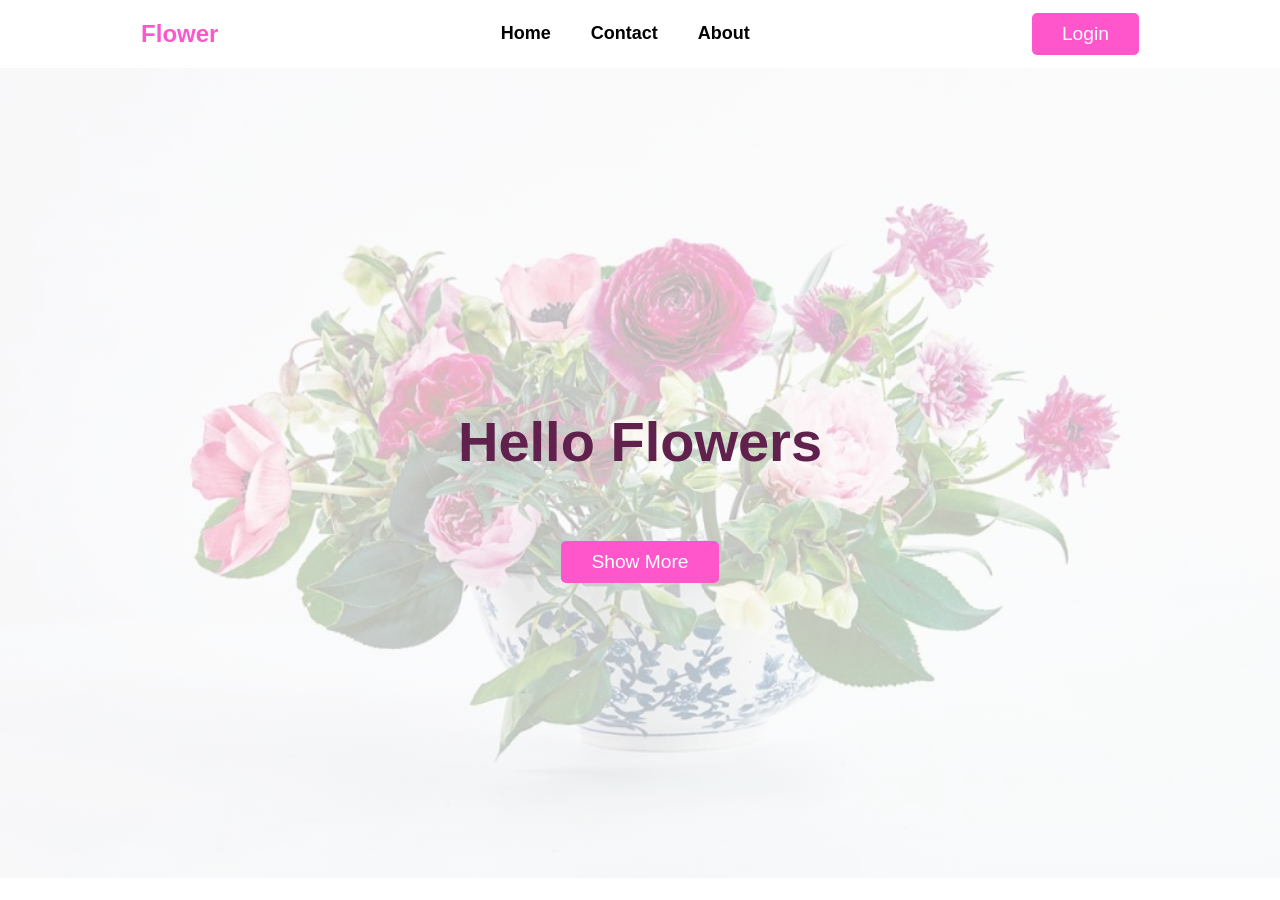
<file: index.html>
<!DOCTYPE html>
<html lang="en">

<head>
    <meta charset="UTF-8">
    <meta name="viewport" content="width=device-width, initial-scale=1.0">
    <title>Flowers</title>
    <link rel="stylesheet" href="style.css">
    <link rel="icon" href="flower-logo.png">
</head>

<body>
    <nav>
        <h1 class="logo">Flower</h1>

        <ul class="nav-pages">
            <li><a href="index.html">Home</a></li>
            <li><a href="contact.html">Contact</a></li>
            <li><a href="about.html">About</a></li>
        </ul>

        <button class="btn">Login</button>
    </nav>

    <main>
        <h2>Hello Flowers</h2>
        <button class="btn">Show More</button>
    </main>
</body>

</html>
</file>
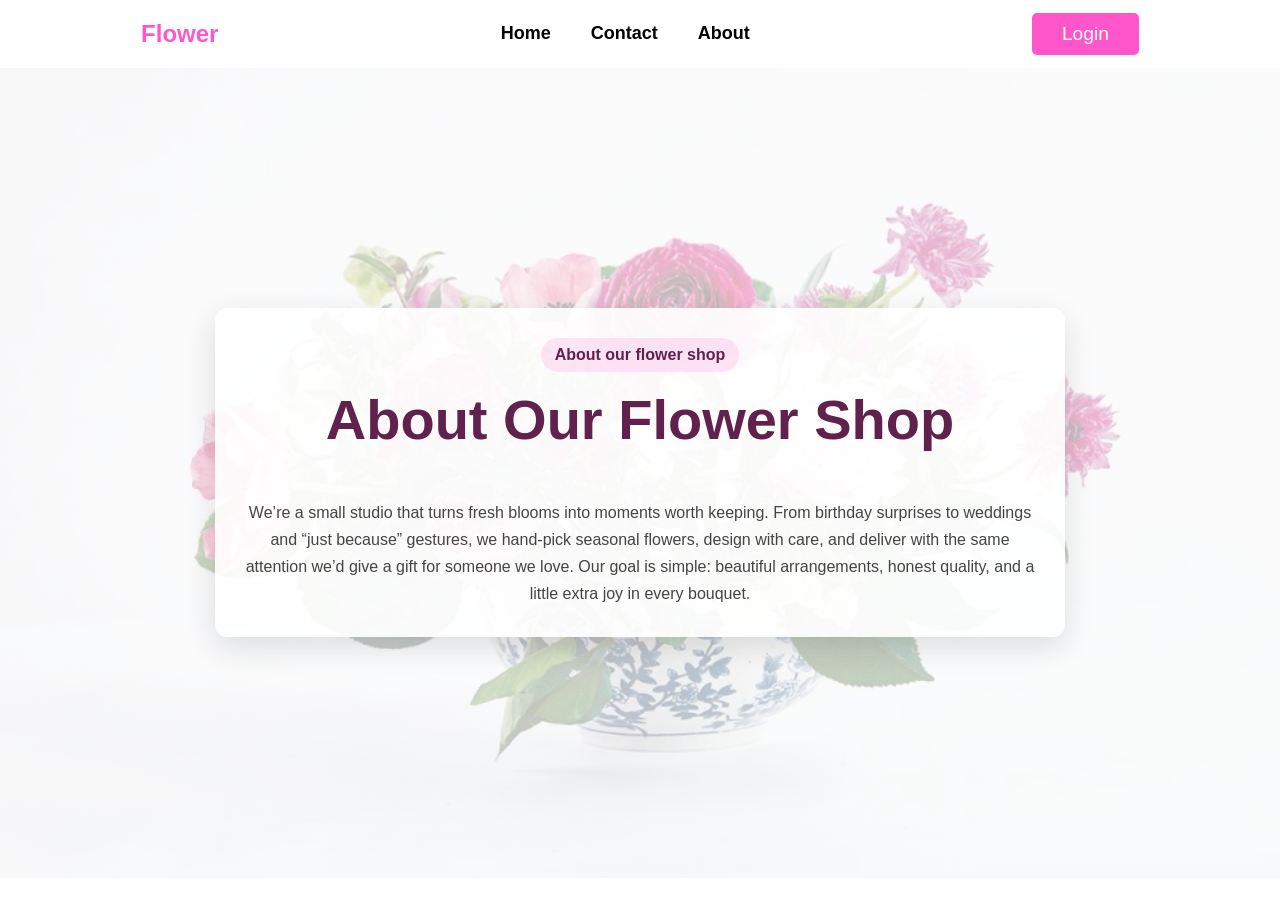
<file: about.html>
<!DOCTYPE html>
<html lang="en">

<head>
    <meta charset="UTF-8">
    <meta name="viewport" content="width=device-width, initial-scale=1.0">
    <title>About Us - Flowers</title>
    <link rel="stylesheet" href="style.css">
    <link rel="icon" href="flower-logo.png">
</head>

<body>
    <nav>
        <h1 class="logo">Flower</h1>

        <ul class="nav-pages">
            <li><a href="index.html">Home</a></li>
            <li><a href="contact.html">Contact</a></li>
            <li><a href="about.html">About</a></li>
        </ul>

        <button class="btn">Login</button>
    </nav>

    <main class="page-main">
        <section class="card">
            <div class="center">
                <div class="badge">About our flower shop</div>
            </div>

            <h2 class="card-title">About Our Flower Shop</h2>

            <p class="card-subtitle">
                We’re a small studio that turns fresh blooms into moments worth keeping. From birthday surprises to
                weddings and “just because” gestures, we hand-pick seasonal flowers, design with care, and deliver with
                the same attention we’d give a gift for someone we love. Our goal is simple: beautiful arrangements,
                honest quality, and a little extra joy in every bouquet.
            </p>
        </section>
    </main>
</body>

</html>
</file>
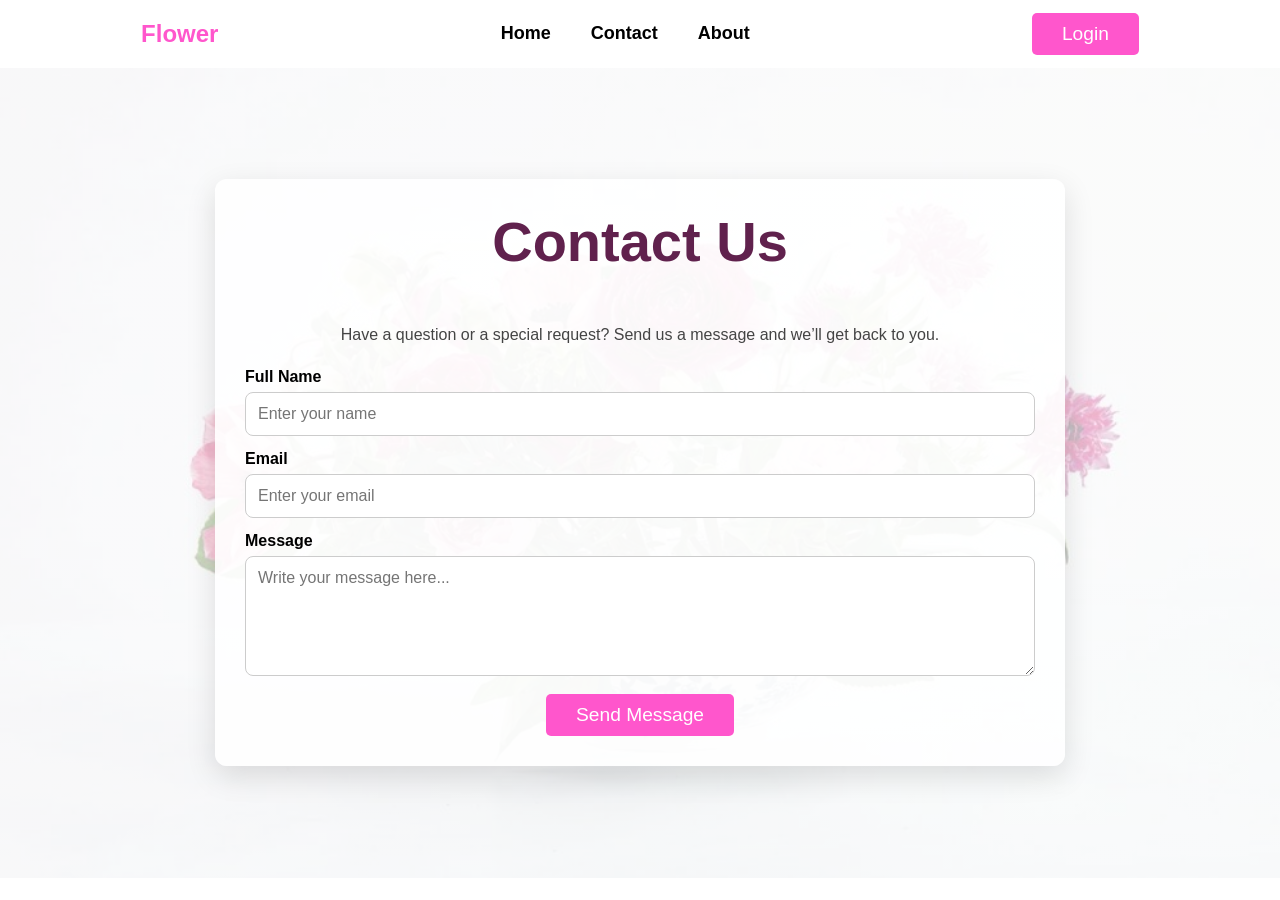
<file: contact.html>
<!DOCTYPE html>
<html lang="en">

<head>
    <meta charset="UTF-8">
    <meta name="viewport" content="width=device-width, initial-scale=1.0">
    <title>Contact Us - Flowers</title>
    <link rel="stylesheet" href="style.css">
    <link rel="icon" href="flower-logo.png">
</head>

<body>
    <nav>
        <h1 class="logo">Flower</h1>

        <ul class="nav-pages">
            <li><a href="index.html">Home</a></li>
            <li><a href="contact.html">Contact</a></li>
            <li><a href="about.html">About</a></li>
        </ul>

        <button class="btn">Login</button>
    </nav>

    <main class="page-main">
        <section class="card">
            <h2 class="card-title">Contact Us</h2>
            <p class="card-subtitle">Have a question or a special request? Send us a message and we’ll get back to you.</p>

            <form class="form" action="#" method="post">
                <div class="field">
                    <label for="fullName">Full Name</label>
                    <input class="input" id="fullName" name="fullName" type="text" placeholder="Enter your name" required>
                </div>

                <div class="field">
                    <label for="email">Email</label>
                    <input class="input" id="email" name="email" type="email" placeholder="Enter your email" required>
                </div>

                <div class="field">
                    <label for="message">Message</label>
                    <textarea class="textarea" id="message" name="message" placeholder="Write your message here..." required></textarea>
                </div>

                <div class="form-actions">
                    <button class="btn" type="submit">Send Message</button>
                </div>
            </form>
        </section>
    </main>
</body>

</html>
</file>
<file: style.css>
:root {
    --primary-color: #ff56cc;
    --secondary-color: #60214d;
}

* {
    box-sizing: border-box;
}

body {
    margin: 0;
    font-family: 'Segoe UI', Tahoma, Geneva, Verdana, sans-serif;
}

nav {
    display: flex;
    align-items: center;
    justify-content: space-around;
    background-color: white;
}

nav .logo {
    color: var(--primary-color);
}

nav ul {
    display: flex;
    gap: 40px;
    list-style: none;
    padding: 0;
}

nav ul a {
    text-decoration: none;
    color: black;
    font-weight: bold;
    font-size: large;
}

.btn {
    background-color: var(--primary-color);
    color: white;
    padding: 10px 30px;
    border: none;
    border-radius: 5px;
    font-size: 1.2rem;
    cursor: pointer;
}

main {
    height: 90vh;
    display: flex;
    justify-content: center;
    align-items: center;
    flex-direction: column;
    gap: 20px;
    background-image: linear-gradient(rgba(255, 255, 255, 0.70), rgba(255, 255, 255, 0.70)), url('./flowers.jpeg');
    background-repeat: no-repeat;
    background-position: center;
    background-size: cover;
}

main h2 {
    font-size: 3.5rem;
    color: var(--secondary-color);
}

.page-main {
    min-height: 90vh;
    display: flex;
    justify-content: center;
    align-items: center;
    padding: 40px 15px;
    background-image: linear-gradient(rgba(255, 255, 255, 0.70), rgba(255, 255, 255, 0.70)), url('./flowers.jpeg');
    background-repeat: no-repeat;
    background-position: center;
    background-size: cover;
}

.card {
    width: 70%;
    max-width: 850px;
    background-color: rgba(255, 255, 255, 0.9);
    border-radius: 12px;
    padding: 30px;
    box-shadow: 0 10px 30px rgba(0, 0, 0, 0.12);
}

.card-title {
    text-align: center;
    color: var(--secondary-color);
    margin-top: 0;
}

.card-subtitle {
    text-align: center;
    color: #444;
    line-height: 1.7;
    margin-bottom: 0;
}

.badge {
    display: inline-block;
    background-color: rgba(255, 86, 204, 0.15);
    color: var(--secondary-color);
    padding: 8px 14px;
    border-radius: 20px;
    font-weight: bold;
    margin-bottom: 15px;
}

.center {
    text-align: center;
}

.form {
    margin-top: 20px;
}

.field {
    margin-bottom: 14px;
}

.field label {
    display: block;
    margin-bottom: 6px;
    font-weight: bold;
}

.input,
.textarea {
    width: 100%;
    padding: 12px;
    border: 1px solid #ccc;
    border-radius: 8px;
    font-family: inherit;
    font-size: 1rem;
}

.textarea {
    min-height: 120px;
    resize: vertical;
}

.form-actions {
    text-align: center;
    margin-top: 10px;
}

@media (max-width: 700px) {
    .card {
        width: 95%;
        padding: 22px;
    }
}
</file>
